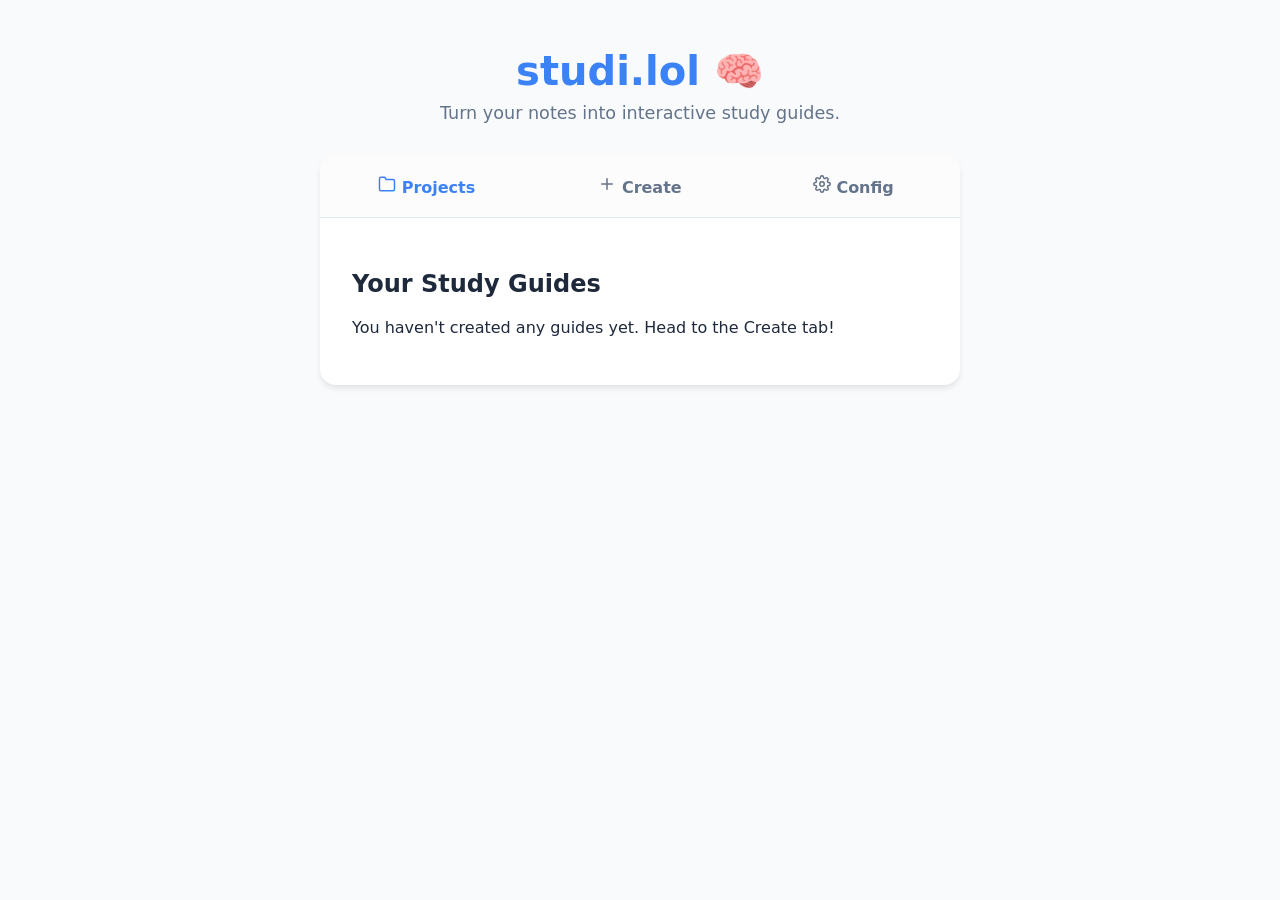
<file: index.html>
<!DOCTYPE html>
<html lang="en">
<head>
    <meta charset="UTF-8">
    <meta name="viewport" content="width=device-width, initial-scale=1.0">
    <title>studi.lol - AI Study Guide Generator</title>
    <link rel="stylesheet" href="css/main.css">
    <link rel="stylesheet" href="css/tabs.css">
    <link rel="stylesheet" href="css/viewer.css">
</head>
<body>
    <div class="app-wrapper" id="mainApp">
        <header class="app-header">
            <h1>studi.lol 🧠</h1>
            <p>Turn your notes into interactive study guides.</p>
        </header>

        <div class="main-card">
            <nav class="tab-nav">
                <button class="tab-btn active" data-target="projects-tab">
                    <svg width="18" height="18" viewBox="0 0 24 24" fill="none" stroke="currentColor" stroke-width="2" stroke-linecap="round" stroke-linejoin="round"><path d="M22 19a2 2 0 0 1-2 2H4a2 2 0 0 1-2-2V5a2 2 0 0 1 2-2h5l2 3h9a2 2 0 0 1 2 2z"></path></svg>
                    Projects
                </button>
                <button class="tab-btn" data-target="create-tab">
                    <svg width="18" height="18" viewBox="0 0 24 24" fill="none" stroke="currentColor" stroke-width="2" stroke-linecap="round" stroke-linejoin="round"><line x1="12" y1="5" x2="12" y2="19"></line><line x1="5" y1="12" x2="19" y2="12"></line></svg>
                    Create
                </button>
                <button class="tab-btn" data-target="config-tab">
                    <svg width="18" height="18" viewBox="0 0 24 24" fill="none" stroke="currentColor" stroke-width="2" stroke-linecap="round" stroke-linejoin="round"><circle cx="12" cy="12" r="3"></circle><path d="M19.4 15a1.65 1.65 0 0 0 .33 1.82l.06.06a2 2 0 0 1 0 2.83 2 2 0 0 1-2.83 0l-.06-.06a1.65 1.65 0 0 0-1.82-.33 1.65 1.65 0 0 0-1 1.51V21a2 2 0 0 1-2 2 2 2 0 0 1-2-2v-.09A1.65 1.65 0 0 0 9 19.4a1.65 1.65 0 0 0-1.82.33l-.06.06a2 2 0 0 1-2.83 0 2 2 0 0 1 0-2.83l.06-.06a1.65 1.65 0 0 0 .33-1.82 1.65 1.65 0 0 0-1.51-1H3a2 2 0 0 1-2-2 2 2 0 0 1 2-2h.09A1.65 1.65 0 0 0 4.6 9a1.65 1.65 0 0 0-.33-1.82l-.06-.06a2 2 0 0 1 0-2.83 2 2 0 0 1 2.83 0l.06.06a1.65 1.65 0 0 0 1.82.33H9a1.65 1.65 0 0 0 1-1.51V3a2 2 0 0 1 2-2 2 2 0 0 1 2 2v.09a1.65 1.65 0 0 0 1 1.51 1.65 1.65 0 0 0 1.82-.33l.06-.06a2 2 0 0 1 2.83 0 2 2 0 0 1 0 2.83l-.06.06a1.65 1.65 0 0 0-.33 1.82V9a1.65 1.65 0 0 0 1.51 1H21a2 2 0 0 1 2 2 2 2 0 0 1-2 2h-.09a1.65 1.65 0 0 0-1.51 1z"></path></svg>
                    Config
                </button>
                <div class="nav-slider" id="mainTabSlider"></div>
            </nav>

            <div class="tab-content">
                <div id="projects-tab" class="tab-pane active">
                    <div class="config-header"><h2>Your Study Guides</h2></div>
                    <p class="sub-text" id="projectsEmptyText">You haven't created any guides yet. Head to the Create tab!</p>
                    <div id="projectsList" class="projects-grid"></div>
                </div>

                <div id="create-tab" class="tab-pane">
                    <div id="input-section">
                        <div class="input-group">
                            <label>Provide your study material</label>
                            <div class="file-upload-box" id="dropzone">
                                <input type="file" id="fileInput" accept=".pdf,.txt,.md,.csv,image/jpeg,image/png" hidden>
                                <label for="fileInput" id="fileLabel">
                                    <svg width="28" height="28" viewBox="0 0 24 24" fill="none" stroke="currentColor" stroke-width="2" stroke-linecap="round" stroke-linejoin="round" style="margin-bottom: 8px;"><path d="M21 15v4a2 2 0 0 1-2 2H5a2 2 0 0 1-2-2v-4"></path><polyline points="17 8 12 3 7 8"></polyline><line x1="12" y1="3" x2="12" y2="15"></line></svg><br>
                                    <span id="fileNameDisplay">Click or drag to upload (PDF, TXT, Images)</span>
                                </label>
                                <button id="clearFileBtn" title="Remove file" style="display:none;">&times;</button>
                            </div>
                            <div class="divider"><span>OR</span></div>
                            <textarea id="sourceText" rows="6" placeholder="Paste your notes or syllabus here..."></textarea>
                        </div>
                        <button id="generateBtn" class="primary-btn">Generate Study Guide</button>
                        <p id="errorText" class="error-text"></p>
                    </div>

                    <div id="status-section" style="display: none;">
                        <div id="icon-container">
                            <div id="radarIcon" class="css-radar"></div>
                            <svg id="successIcon" style="display: none;" width="70" height="70" viewBox="0 0 24 24" fill="none" stroke="#10b981" stroke-width="2.5" stroke-linecap="round" stroke-linejoin="round"><path d="M22 11.08V12a10 10 0 1 1-5.93-9.14"></path><polyline points="22 4 12 14.01 9 11.01"></polyline></svg>
                        </div>
                        <h2 id="statusMessage">Connecting to Gemini...</h2>
                        <div class="action-buttons">
                            <button id="saveProjectBtn" class="success-btn" style="display: none;">Save Project</button>
                            <button id="resetBtn" class="secondary-btn" style="display: none;">Discard & Try Again</button>
                        </div>
                    </div>
                </div>

                <div id="config-tab" class="tab-pane">
                    <div class="config-header">
                        <h2>API Settings</h2>
                        <span id="saveBadge" class="save-badge">Saved ✓</span>
                    </div>
                    <p class="sub-text">Your API key is stored securely in your browser's local storage.</p>
                    <div class="input-group">
                        <label for="apiKey">Google Gemini API Key</label>
                        <input type="password" id="apiKey" placeholder="AQ.Ab8... or AIzaSy...">
                    </div>
                </div>
            </div>
        </div>
    </div>

    <!-- FULLSCREEN VIEWER -->
    <div id="projectViewer" class="viewer-overlay" style="display: none;">
        <div class="viewer-header">
            <div class="viewer-header-left">
                <button id="closeViewerBtn" class="secondary-btn viewer-back-btn">
                    <svg width="18" height="18" viewBox="0 0 24 24" fill="none" stroke="currentColor" stroke-width="2" stroke-linecap="round" stroke-linejoin="round"><line x1="19" y1="12" x2="5" y2="12"></line><polyline points="12 19 5 12 12 5"></polyline></svg>
                    Back
                </button>
                <h2 id="viewerTitle">Study Guide</h2>
            </div>
            <div class="viewer-tabs">
                <button class="v-tab-btn active" data-vtarget="v-study">Study</button>
                <button class="v-tab-btn" data-vtarget="v-clawboard">Clawboard</button>
                <button class="v-tab-btn" data-vtarget="v-ask">Ask AI</button>
                <button class="v-tab-btn" data-vtarget="v-mastery">Mastery</button>
                <div class="tab-slider" id="vTabSlider"></div>
            </div>
        </div>
        
        <div class="viewer-content">
            <div id="v-study" class="v-pane active">
                <div class="study-layout">
                    <div class="study-sidebar">
                        <button class="s-tool-btn active" data-sview="s-text" title="Read Text">
                            <svg width="24" height="24" viewBox="0 0 24 24" fill="none" stroke="currentColor" stroke-width="2" stroke-linecap="round" stroke-linejoin="round"><path d="M14 2H6a2 2 0 0 0-2 2v16a2 2 0 0 0 2 2h12a2 2 0 0 0 2-2V8z"></path><polyline points="14 2 14 8 20 8"></polyline><line x1="16" y1="13" x2="8" y2="13"></line><line x1="16" y1="17" x2="8" y2="17"></line><polyline points="10 9 9 9 8 9"></polyline></svg>
                        </button>
                        <button class="s-tool-btn" data-sview="s-audio" title="Listen to Audio">
                            <svg width="24" height="24" viewBox="0 0 24 24" fill="none" stroke="currentColor" stroke-width="2" stroke-linecap="round" stroke-linejoin="round"><polygon points="11 5 6 9 2 9 2 15 6 15 11 19 11 5"></polygon><path d="M19.07 4.93a10 10 0 0 1 0 14.14M15.54 8.46a5 5 0 0 1 0 7.07"></path></svg>
                        </button>
                    </div>
                    <div class="study-content">
                        <div id="s-text" class="s-view active">
                            <iframe id="viewerFrame" sandbox="allow-scripts"></iframe>
                        </div>
                        <div id="s-audio" class="s-view audio-container">
                            <div class="audio-inner-wrapper">
                                <h2>Audio Revision</h2>
                                <div class="audio-options-grid">
                                    <div class="audio-card">
                                        <h3>Generate with Gemini</h3>
                                        <button id="selectGeminiAudioBtn" class="primary-btn">Use Gemini TTS</button>
                                    </div>
                                    <div class="audio-card">
                                        <h3>SpeechSynthesis</h3>
                                        <button id="selectSpeechSynthBtn" class="secondary-btn">Use Basic Audio</button>
                                    </div>
                                </div>
                                <div id="geminiAudioUI" class="audio-setup-pane">
                                    <textarea id="audioSourceText" rows="6" maxlength="800" placeholder="Paste the exact text here..."></textarea>
                                    <div id="audioInputControls"><button id="generateAudioBtn" class="primary-btn">Generate</button><p id="audioErrorText" class="error-text"></p></div>
                                    <div id="audioLoadingState" class="quiz-center-box" style="display: none;"><h3 id="audioStatusMessage">Connecting...</h3></div>
                                    <div id="audioPlayerContainer" class="audio-player-box">
                                        <button id="playGeminiAudioBtn" class="success-btn">
                                            <svg width="20" height="20" viewBox="0 0 24 24" fill="currentColor" stroke="none" style="margin-right:8px; vertical-align: middle;"><polygon points="5 3 19 12 5 21 5 3"></polygon></svg> Play Audio
                                        </button>
                                    </div>
                                </div>
                                <div id="speechSynthUI" class="audio-setup-pane">
                                    <button id="playBasicAudioBtn" class="success-btn">
                                        <svg width="20" height="20" viewBox="0 0 24 24" fill="currentColor" stroke="none" style="margin-right:8px; vertical-align: middle;"><polygon points="5 3 19 12 5 21 5 3"></polygon></svg> Read Full Guide
                                    </button>
                                    <button id="stopBasicAudioBtn" class="danger-btn" style="display:none;">
                                        <svg width="20" height="20" viewBox="0 0 24 24" fill="currentColor" stroke="none" style="margin-right:8px; vertical-align: middle;"><rect x="6" y="6" width="12" height="12"></rect></svg> Stop Reading
                                    </button>
                                </div>
                            </div>
                        </div>
                    </div>
                </div>
            </div>

            <div id="v-clawboard" class="v-pane">
                <div class="claw-toolbar">
                    <div class="claw-tools-left">
                        <button class="claw-tool active" data-color="#1e293b" style="background-color: #1e293b;"></button>
                        <button class="claw-tool" data-color="#ef4444" style="background-color: #ef4444;"></button>
                        <button class="claw-tool" data-color="#3b82f6" style="background-color: #3b82f6;"></button>
                        <button id="clawEraserBtn" class="secondary-btn tool-text-btn">Eraser</button>
                        <button id="clawClearBtn" class="secondary-btn tool-text-btn">Clear</button>
                    </div>
                    <div class="claw-tools-right">
                        <span id="clawSaveBadge" class="save-badge">Saved ✓</span>
                        <button id="clawSaveBtn" class="primary-btn">Save Board</button>
                    </div>
                </div>
                <div class="canvas-container" id="canvasContainer"><canvas id="clawCanvas"></canvas></div>
            </div>

            <div id="v-ask" class="v-pane"><div class="quiz-center-box"><h3>Ask AI</h3><p>Coming soon!</p></div></div>

            <div id="v-mastery" class="v-pane">
                <div id="masteryEmptyState" class="quiz-center-box">
                    <button id="generateMasteryBtn" class="primary-btn">Generate Quiz</button>
                    <p id="masteryErrorText" class="error-text"></p>
                </div>
                <div id="masteryLoadingState" class="quiz-center-box" style="display: none;"><h3 id="masteryStatusMessage">Connecting...</h3></div>
                <iframe id="masteryFrame" style="display:none;" sandbox="allow-scripts"></iframe>
            </div>
        </div>
    </div>

    <script src="js/store.js"></script>
    <script src="js/api.js"></script>
    <script src="js/ui.js"></script>
    <script src="js/audio.js"></script>
    <script src="js/clawboard.js"></script>
    <script src="js/app.js"></script>
</body>
</html>
</file>
<file: css/main.css>
:root {
    --bg-color: #f8fafc;
    --card-bg: #ffffff;
    --text-main: #1e293b;
    --text-muted: #64748b;
    --primary: #3b82f6;
    --primary-hover: #2563eb;
    --success: #10b981;
    --success-hover: #059669;
    --danger: #ef4444;
    --danger-hover: #dc2626;
    --border: #e2e8f0;
    --border-focus: #93c5fd;
    --shadow-sm: 0 1px 2px 0 rgb(0 0 0 / 0.05);
    --shadow-md: 0 4px 6px -1px rgb(0 0 0 / 0.1);
}

body {
    font-family: system-ui, -apple-system, sans-serif;
    background-color: var(--bg-color);
    color: var(--text-main);
    display: flex;
    justify-content: center;
    align-items: flex-start;
    min-height: 100vh;
    margin: 0;
    box-sizing: border-box;
}

.app-wrapper { max-width: 640px; width: 100%; padding: 3rem 1rem; }
.app-header { text-align: center; margin-bottom: 2rem; }
.app-header h1 { color: var(--primary); margin: 0 0 0.5rem 0; font-size: 2.5rem; }
.app-header p { color: var(--text-muted); margin: 0; font-size: 1.1rem; }

.main-card {
    background: var(--card-bg);
    border-radius: 16px;
    box-shadow: var(--shadow-md);
    overflow: hidden;
}

.input-group { margin-bottom: 1.5rem; }
label { display: block; margin-bottom: 0.5rem; font-weight: 600; color: var(--text-main); }
input, textarea {
    width: 100%; padding: 0.875rem; border: 1px solid var(--border);
    border-radius: 8px; font-family: inherit; font-size: 1rem;
    box-sizing: border-box; background-color: #f8fafc;
}
input:focus, textarea:focus { outline: none; border-color: var(--primary); box-shadow: 0 0 0 3px var(--border-focus); }
textarea { resize: vertical; }

button { font-family: inherit; }
.primary-btn, .success-btn, .secondary-btn, .danger-btn {
    width: 100%; padding: 1rem; color: white; border: none; border-radius: 8px;
    font-size: 1.1rem; font-weight: 600; cursor: pointer; transition: all 0.2s;
}
.primary-btn { background-color: var(--primary); }
.success-btn { background-color: var(--success); }
.danger-btn { background-color: var(--danger); }
.secondary-btn { background-color: #f1f5f9; color: var(--text-main); }
.action-buttons { display: flex; flex-direction: column; gap: 0.75rem; margin-top: 1.5rem; }

.error-text { margin-top: 1rem; text-align: center; font-weight: 600; color: var(--danger); }
.save-badge { background-color: #d1fae5; color: #065f46; padding: 0.25rem 0.75rem; border-radius: 999px; font-size: 0.85rem; font-weight: 600; opacity: 0; transition: opacity 0.3s; }
.save-badge.show { opacity: 1; }

.file-upload-box { position: relative; border: 2px dashed var(--border); border-radius: 8px; padding: 1.5rem; text-align: center; background-color: #f8fafc; }
.file-upload-box:hover { border-color: var(--primary); background-color: #eff6ff; }
#clearFileBtn { position: absolute; top: 8px; right: 8px; background: var(--danger); color: white; border: none; border-radius: 50%; width: 24px; height: 24px; cursor: pointer; }
.divider { display: flex; align-items: center; margin: 1.25rem 0; color: var(--text-muted); font-size: 0.85rem; font-weight: 600; }
.divider::before, .divider::after { content: ''; flex: 1; border-bottom: 1px solid var(--border); }
.divider span { padding: 0 12px; }
</file>
<file: css/tabs.css>
.tab-nav { display: flex; position: relative; border-bottom: 1px solid var(--border); background-color: #fcfcfc; }
.tab-btn {
    flex: 1; padding: 1.25rem; background: none; border: none;
    color: var(--text-muted); font-size: 1rem; font-weight: 600;
    cursor: pointer; transition: color 0.2s; position: relative; z-index: 1;
}
.tab-btn.active { color: var(--primary); }
.nav-slider {
    position: absolute; bottom: -1px; left: 0; height: 3px;
    background-color: var(--primary); transition: all 0.3s cubic-bezier(0.4, 0, 0.2, 1); z-index: 2;
}
.tab-content { padding: 2rem; }
.tab-pane { display: none; }
.tab-pane.active { display: block; animation: fadeIn 0.3s ease; }
@keyframes fadeIn { from { opacity: 0; transform: translateY(5px); } to { opacity: 1; transform: translateY(0); } }

.projects-grid { display: grid; gap: 1rem; }
.project-card {
    display: flex; justify-content: space-between; align-items: center;
    padding: 1rem 1.25rem; background: var(--card-bg); border: 1px solid var(--border);
    border-radius: 8px; cursor: pointer; transition: border-color 0.2s;
}
.project-card:hover { border-color: var(--primary); }
.project-info h3 { margin: 0 0 0.25rem 0; font-size: 1.1rem; }
.project-info p { margin: 0; font-size: 0.85rem; color: var(--text-muted); }
.delete-btn { background: none; border: none; color: var(--text-muted); padding: 0.5rem; cursor: pointer; border-radius: 6px; }
.delete-btn:hover { color: var(--danger); background-color: #fee2e2; }
</file>
<file: css/viewer.css>
.viewer-overlay {
    position: fixed; top: 0; left: 0; width: 100vw; height: 100vh;
    background: var(--bg-color); z-index: 1000; display: flex; flex-direction: column;
}
.viewer-header {
    display: flex; align-items: center; justify-content: space-between;
    padding: 0 2rem; background: var(--card-bg); border-bottom: 1px solid var(--border); height: 70px;
}
.viewer-header-left { display: flex; align-items: center; gap: 1.5rem; }
.viewer-back-btn { width: auto; padding: 0.5rem 1rem; margin: 0; }
.viewer-tabs { display: flex; height: 100%; position: relative; }
.v-tab-btn { background: none; border: none; padding: 0 1.5rem; font-weight: 600; color: var(--text-muted); cursor: pointer; position: relative; z-index: 1; }
.v-tab-btn.active { color: var(--primary); }
.tab-slider { position: absolute; bottom: 0; left: 0; height: 3px; background-color: var(--primary); transition: all 0.3s; z-index: 2; }

.viewer-content { flex: 1; position: relative; overflow: hidden; }
.v-pane { position: absolute; top: 0; left: 0; width: 100%; height: 100%; display: none; flex-direction: column; }
.v-pane.active { display: flex; }
#viewerFrame, #masteryFrame { flex: 1; width: 100%; height: 100%; border: none; background: white; display: block; }

/* Fixed Study Sidebar overlapping logic */
.study-layout { display: flex; width: 100%; height: 100%; }
.study-sidebar { width: 70px; background: var(--card-bg); border-right: 1px solid var(--border); display: flex; flex-direction: column; align-items: center; padding-top: 1.5rem; gap: 1rem; }
.s-tool-btn { background: transparent; border: none; color: var(--text-muted); cursor: pointer; padding: 0.75rem; border-radius: 12px; }
.s-tool-btn.active { color: var(--primary); background: #eff6ff; }
.study-content { flex: 1; position: relative; overflow: hidden; background: var(--bg-color); }
.s-view { position: absolute; top: 0; left: 0; width: 100%; height: 100%; display: none !important; background: var(--bg-color); z-index: 1; }
.s-view.active { display: block !important; z-index: 2; }
.s-view.audio-container.active { display: flex !important; }

/* Audio & Quiz Boxes */
.audio-container { overflow-y: auto; padding: 2rem; justify-content: center; }
.audio-inner-wrapper { max-width: 700px; width: 100%; }
.audio-options-grid { display: grid; grid-template-columns: 1fr 1fr; gap: 1.5rem; margin-top: 1.5rem; }
.audio-card { border: 1px solid var(--border); border-radius: 12px; padding: 1.5rem; background: var(--card-bg); display: flex; flex-direction: column; }
.audio-setup-pane { display: none; margin-top: 2rem; padding: 2rem; background: var(--card-bg); border-radius: 12px; border: 1px solid var(--border); }
.char-counter { text-align: right; font-size: 0.85rem; color: var(--text-muted); margin-bottom: 1rem; font-weight: 600; }

.quiz-center-box { display: flex; flex-direction: column; align-items: center; justify-content: center; height: 100%; text-align: center; padding: 2rem; }
.css-radar { position: relative; width: 70px; height: 70px; border-radius: 50%; border: 2px solid var(--primary); overflow: hidden; margin: 0 auto 1rem; }
.css-radar::before { content: ''; position: absolute; top: 50%; left: 50%; width: 50%; height: 50%; background: linear-gradient(45deg, rgba(59,130,246,0), rgba(59,130,246,0.8)); transform-origin: 0% 0%; animation: radar-spin 1.5s linear infinite; }
@keyframes radar-spin { to { transform: rotate(360deg); } }

/* Clawboard */
.claw-toolbar { display: flex; justify-content: space-between; align-items: center; padding: 0.75rem 2rem; background: var(--card-bg); border-bottom: 1px solid var(--border); }
.claw-tools-left, .claw-tools-right { display: flex; align-items: center; gap: 0.75rem; }
.claw-tool { width: 32px; height: 32px; border-radius: 50%; border: 2px solid transparent; cursor: pointer; transition: transform 0.1s; }
.claw-tool.active { border-color: var(--primary); transform: scale(1.1); box-shadow: 0 0 0 2px white inset; }
.canvas-container { flex: 1; width: 100%; height: 100%; background: #fcfcfc; overflow: hidden; cursor: crosshair; }
canvas { touch-action: none; display: block; }
</file>
